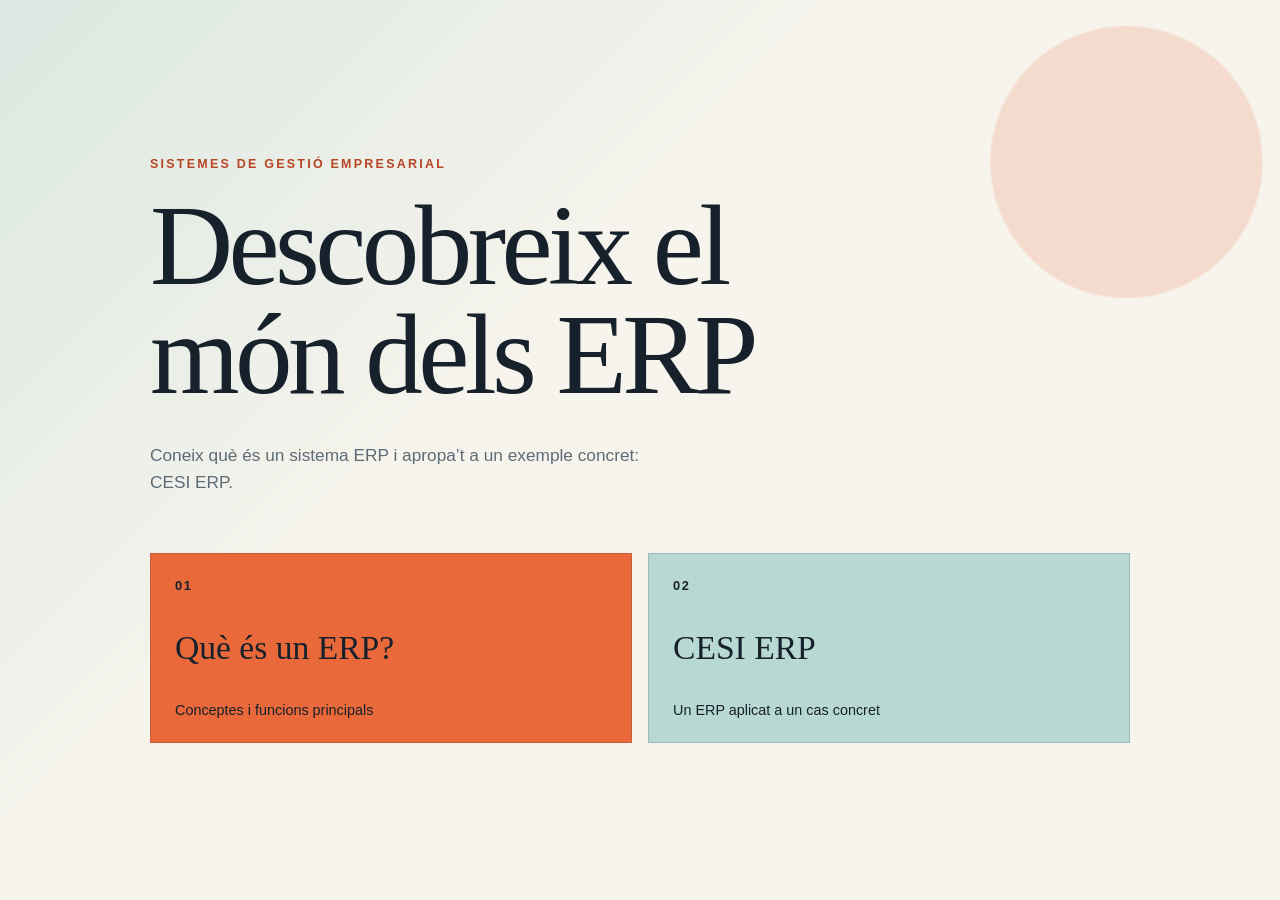
<file: index.html>
<!DOCTYPE html>
<html lang="ca">

<head>
    <meta charset="UTF-8">
    <meta name="viewport" content="width=device-width, initial-scale=1.0">
    <title>ERP | RA1</title>
    <link rel="stylesheet" href="css/styles.css">
</head>

<body>
    <main class="home-page">
        <p class="eyebrow">Sistemes de gestió empresarial</p>
        <h1>Descobreix el món dels ERP</h1>
        <p class="intro">Coneix què és un sistema ERP i apropa’t a un exemple concret: CESI ERP.</p>

        <nav class="home-actions" aria-label="Apartats principals">
            <a class="action-button action-button--primary" href="erps-history.html">
                <span>01</span>
                <strong>Què és un ERP?</strong>
                <small>Conceptes i funcions principals</small>
            </a>
            <a class="action-button action-button--secondary" href="cesi-erp.html">
                <span>02</span>
                <strong>CESI ERP</strong>
                <small>Un ERP aplicat a un cas concret</small>
            </a>
        </nav>
    </main>
</body>

</html>
</file>
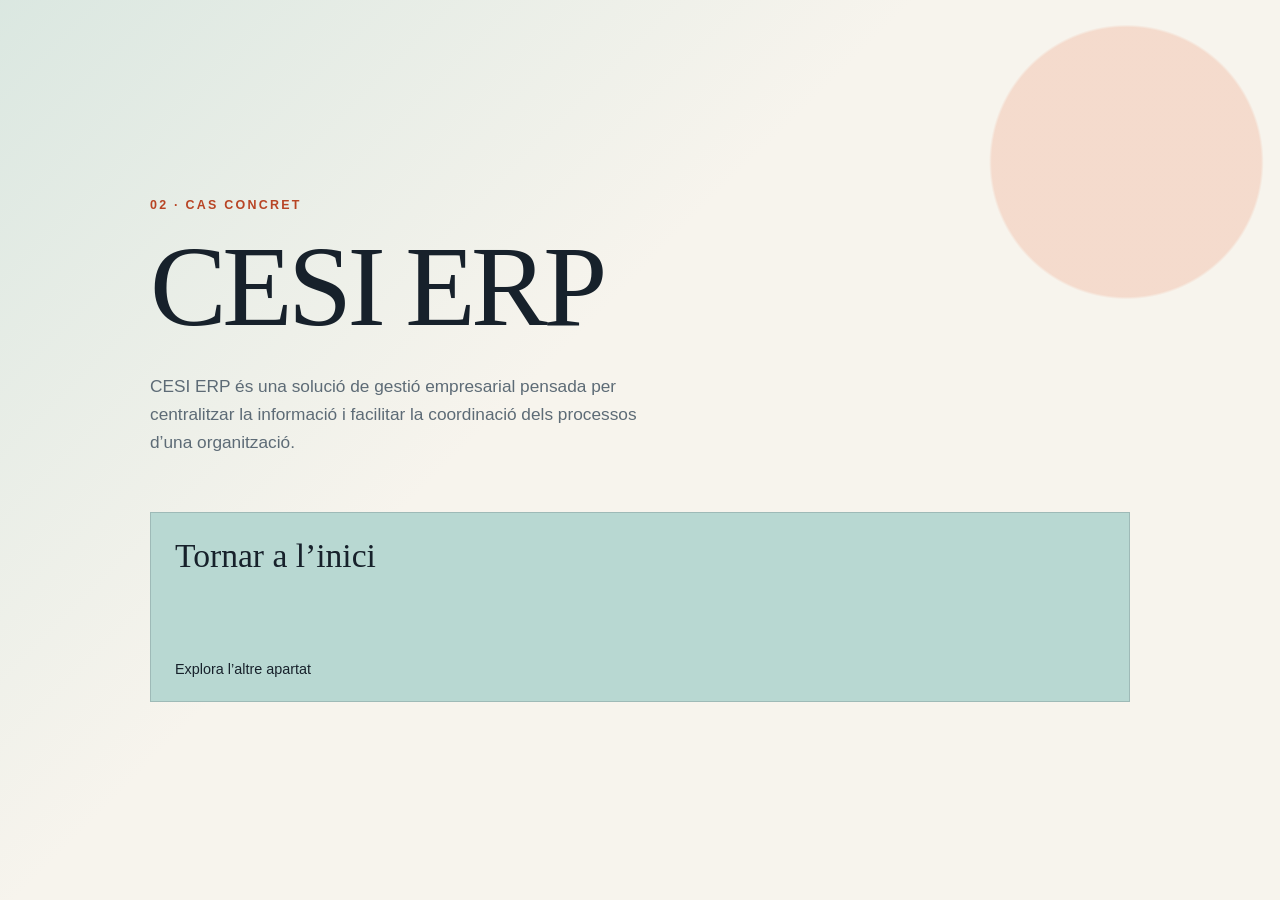
<file: cesi-erp.html>
<!DOCTYPE html>
<html lang="ca">

<head>
    <meta charset="UTF-8">
    <meta name="viewport" content="width=device-width, initial-scale=1.0">
    <title>CESI ERP | ERP RA1</title>
    <link rel="stylesheet" href="css/styles.css">
</head>

<body>
    <main class="home-page">
        <p class="eyebrow">02 · Cas concret</p>
        <h1>CESI ERP</h1>
        <p class="intro">CESI ERP és una solució de gestió empresarial pensada per centralitzar la informació i
            facilitar la coordinació dels processos d’una organització.</p>
        <a class="action-button action-button--secondary" href="index.html">
            <strong>Tornar a l’inici</strong>
            <small>Explora l’altre apartat</small>
        </a>
    </main>
</body>

</html>
</file>
<file: css/styles.css>
:root {
  color-scheme: light;
  --ink: #17212b;
  --muted: #5d6b76;
  --paper: #f7f4ed;
  --orange: #e9693b;
  --orange-dark: #b84424;
  --blue: #b8d8d2;
  --line: rgba(23, 33, 43, 0.16);
}

* {
  box-sizing: border-box;
}

body {
  min-height: 100vh;
  margin: 0;
  color: var(--ink);
  background: var(--paper);
  font-family: "Trebuchet MS", sans-serif;
  background-image:
    linear-gradient(135deg, rgba(184, 216, 210, 0.45), transparent 42%),
    radial-gradient(
      circle at 88% 18%,
      rgba(233, 105, 59, 0.18) 0 10%,
      transparent 10.2%
    );
}

.home-page {
  display: flex;
  min-height: 100vh;
  width: min(100% - 3rem, 980px);
  margin: 0 auto;
  padding: 4rem 0;
  flex-direction: column;
  justify-content: center;
}

.eyebrow {
  margin: 0 0 1.25rem;
  color: var(--orange-dark);
  font-size: 0.78rem;
  font-weight: 700;
  letter-spacing: 0.18em;
  text-transform: uppercase;
}

h1 {
  max-width: 720px;
  margin: 0;
  font-family: Georgia, serif;
  font-size: clamp(3.2rem, 9vw, 7.2rem);
  font-weight: 400;
  letter-spacing: -0.04em;
  line-height: 0.95;
}

.intro {
  max-width: 510px;
  margin: 2rem 0 3.5rem;
  color: var(--muted);
  font-size: 1.08rem;
  line-height: 1.6;
}

.home-actions {
  display: grid;
  grid-template-columns: repeat(2, minmax(0, 1fr));
  gap: 1rem;
}

.action-button {
  display: flex;
  min-height: 190px;
  padding: 1.5rem;
  border: 1px solid var(--line);
  flex-direction: column;
  justify-content: space-between;
  color: var(--ink);
  text-decoration: none;
  transition:
    transform 180ms ease,
    box-shadow 180ms ease;
}

.action-button:hover,
.action-button:focus-visible {
  transform: translateY(-5px);
  box-shadow: 0 16px 30px rgba(23, 33, 43, 0.12);
}

.action-button:focus-visible {
  outline: 3px solid var(--orange);
  outline-offset: 4px;
}

.action-button--primary {
  background: var(--orange);
}

.action-button--secondary {
  background: var(--blue);
}

.action-button span {
  font-size: 0.8rem;
  font-weight: 700;
  letter-spacing: 0.12em;
}

.action-button strong {
  font-family: Georgia, serif;
  font-size: clamp(1.5rem, 3vw, 2.1rem);
  font-weight: 400;
}

.action-button small {
  font-size: 0.9rem;
}

@media (max-width: 620px) {
  .home-page {
    width: min(100% - 2rem, 480px);
    padding: 3rem 0;
  }

  .home-actions {
    grid-template-columns: 1fr;
  }

  .action-button {
    min-height: 150px;
  }
}
</file>
